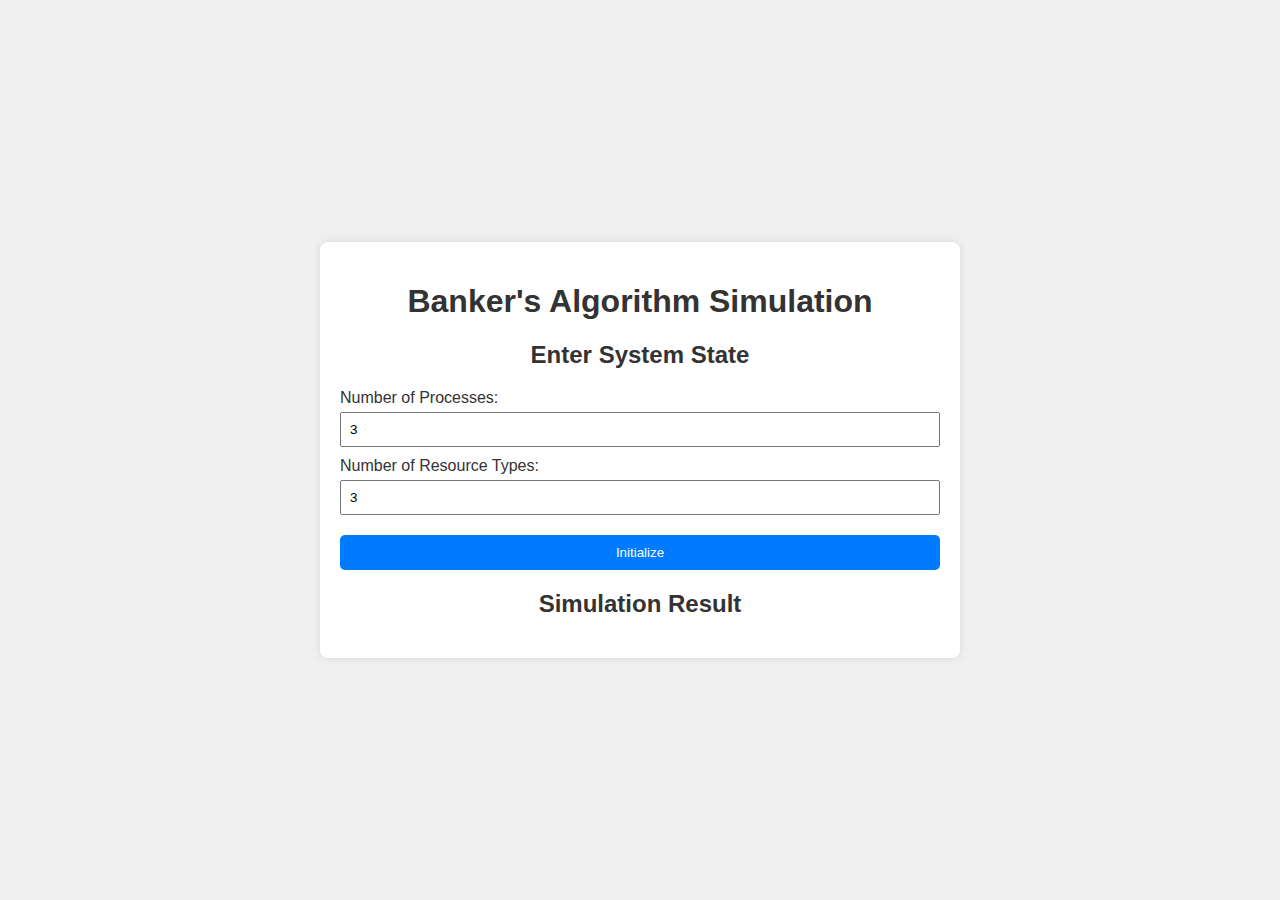
<file: main.html>
<html lang="en">
<head>
    <meta charset="UTF-8">
    <meta name="viewport" content="width=device-width, initial-scale=1.0">
    <title>Banker's Algorithm Simulation</title>
    <link rel="stylesheet" href="Styles.css">
</head>
<body>
    <div class="container">
        <h1>Banker's Algorithm Simulation</h1>
        <div class="input-section">
            <h2>Enter System State</h2>
            <div id="state-inputs">
                <label for="processes">Number of Processes:</label>
                <input type="number" id="processes" min="1" value="3">
                <label for="resources">Number of Resource Types:</label>
                <input type="number" id="resources" min="1" value="3">
                <button id="initialize">Initialize</button>
            </div>
            <div id="resource-allocation"></div>
            <button id="run-simulation" style="display:none;">Run Simulation</button>
        </div>
        <div class="output-section">
            <h2>Simulation Result</h2>
            <div id="simulation-result"></div>
        </div>
    </div>
    <script src="Script.js"></script>
</body>
</html>
</file>
<file: Styles.css>
body {
    font-family: Arial, sans-serif;
    background-color: #f0f0f0;
    color: #333;
    display: flex;
    justify-content: center;
    align-items: center;
    height: 100vh;
    margin: 0;
}

.container {
    background: white;
    padding: 20px;
    border-radius: 8px;
    box-shadow: 0 0 10px rgba(0, 0, 0, 0.1);
    max-width: 600px;
    width: 100%;
}

h1, h2 {
    text-align: center;
}

.input-section, .output-section {
    margin-bottom: 20px;
}

label {
    display: block;
    margin-top: 10px;
}

input[type="number"] {
    width: 100%;
    padding: 8px;
    margin-top: 5px;
}

button {
    display: block;
    width: 100%;
    padding: 10px;
    margin-top: 20px;
    background-color: #007BFF;
    color: white;
    border: none;
    border-radius: 5px;
    cursor: pointer;
    transition: background-color 0.3s;
}

button:hover {
    background-color: #0056b3;
}

#resource-allocation {
    display: none;
    margin-top: 20px;
}

.resource-inputs {
    margin-bottom: 20px;
}

.resource-inputs input {
    width: 50px;
    padding: 5px;
    margin-right: 10px;
    margin-top: 5px;
}

.resource-inputs label {
    display: inline-block;
    width: 100px;
}

#simulation-result {
    font-size: 1.2em;
    text-align: center;
}

.success {
    color: green;
}

.failure {
    color: red;
}
</file>
